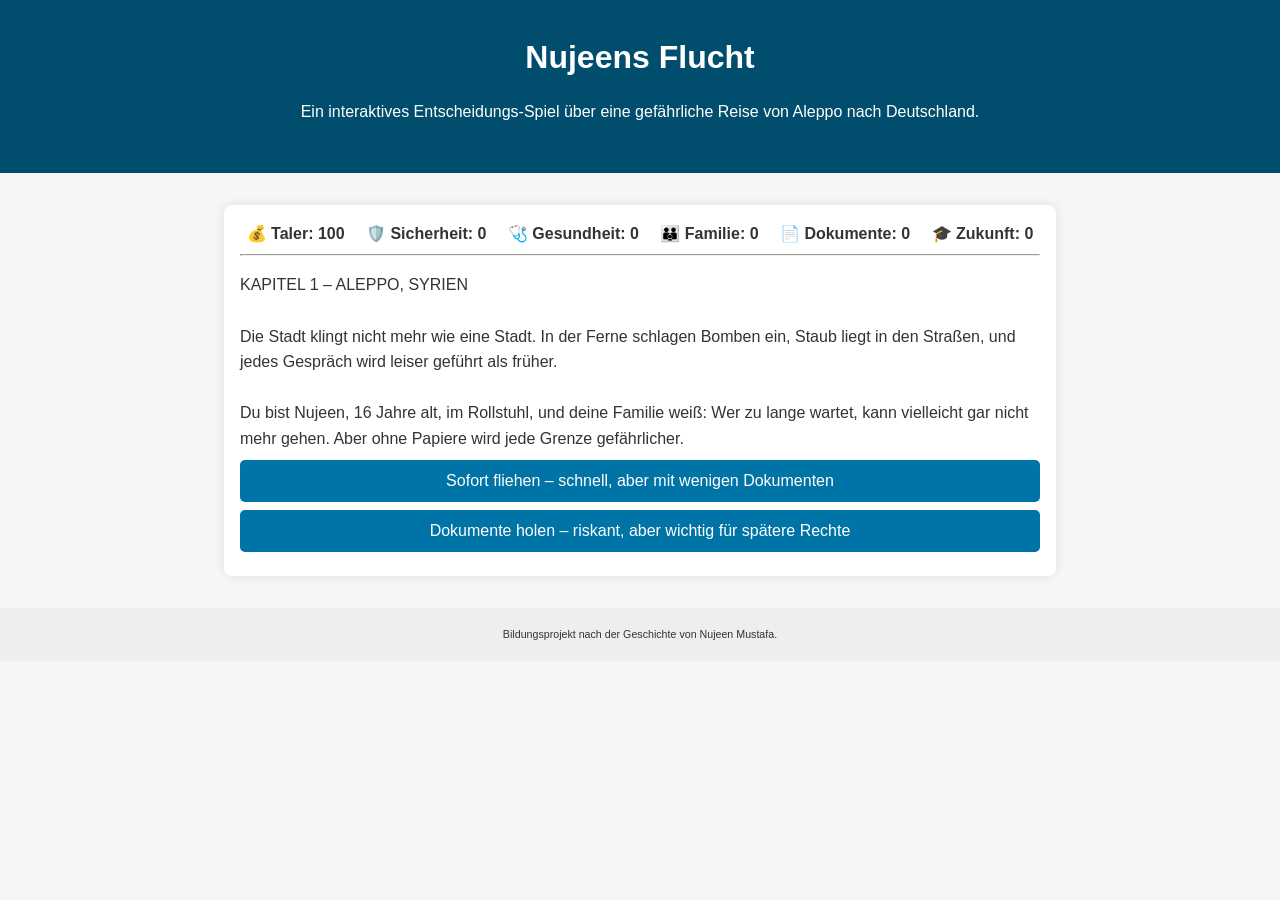
<file: index.html>
<!DOCTYPE html>
<html lang="de">
<head>
  <meta charset="UTF-8">
  <meta name="viewport" content="width=device-width, initial-scale=1.0">
  <title>Nujeens Flucht</title>
  <link rel="stylesheet" href="style.css">
</head>
<body>
  <header>
    <h1>Nujeens Flucht</h1>
    <p>Ein interaktives Entscheidungs-Spiel über eine gefährliche Reise von Aleppo nach Deutschland.</p>
  </header>
  <main>
    <div id="stats">
      <span id="money">💰 Taler: 100</span>
      <span id="safety">🛡️ Sicherheit: 0</span>
      <span id="health">🩺 Gesundheit: 0</span>
      <span id="family">👪 Familie: 0</span>
      <span id="documents">📄 Dokumente: 0</span>
      <span id="future">🎓 Zukunft: 0</span>
    </div>
    <hr>
    <div id="story"></div>
    <div id="choices" class="choices"></div>
  </main>
  <footer>
    <small>Bildungsprojekt nach der Geschichte von Nujeen Mustafa.</small>
  </footer>
  <script src="script.js"></script>
</body>
</html>
</file>
<file: style.css>
body {
    font-family: 'Arial', sans-serif;
    margin: 0;
    padding: 0;
    background-color: #f6f6f6;
    color: #333;
    line-height: 1.6;
}
header {
    background-color: #004d6d;
    color: #fff;
    padding: 2rem;
    text-align: center;
}
header h1 {
    margin: 0;
    font-size: 2rem;
}
main {
    max-width: 800px;
    margin: 2rem auto;
    padding: 1rem;
    background: #fff;
    border-radius: 8px;
    box-shadow: 0 0 10px rgba(0, 0, 0, 0.1);
}
#stats {
    display: flex;
    flex-wrap: wrap;
    gap: 0.5rem;
    justify-content: space-around;
    font-weight: bold;
}
#story {
    margin-top: 1rem;
    min-height: 180px;
    white-space: pre-wrap;
}
.choices button {
    display: block;
    width: 100%;
    padding: 0.75rem;
    margin: 0.5rem 0;
    border: none;
    border-radius: 5px;
    background-color: #0074a6;
    color: #fff;
    font-size: 1rem;
    cursor: pointer;
    transition: background-color 0.2s;
}
.choices button:hover {
    background-color: #005f85;
}
footer {
    text-align: center;
    padding: 1rem;
    background-color: #eee;
    font-size: 0.8rem;
}
</file>
